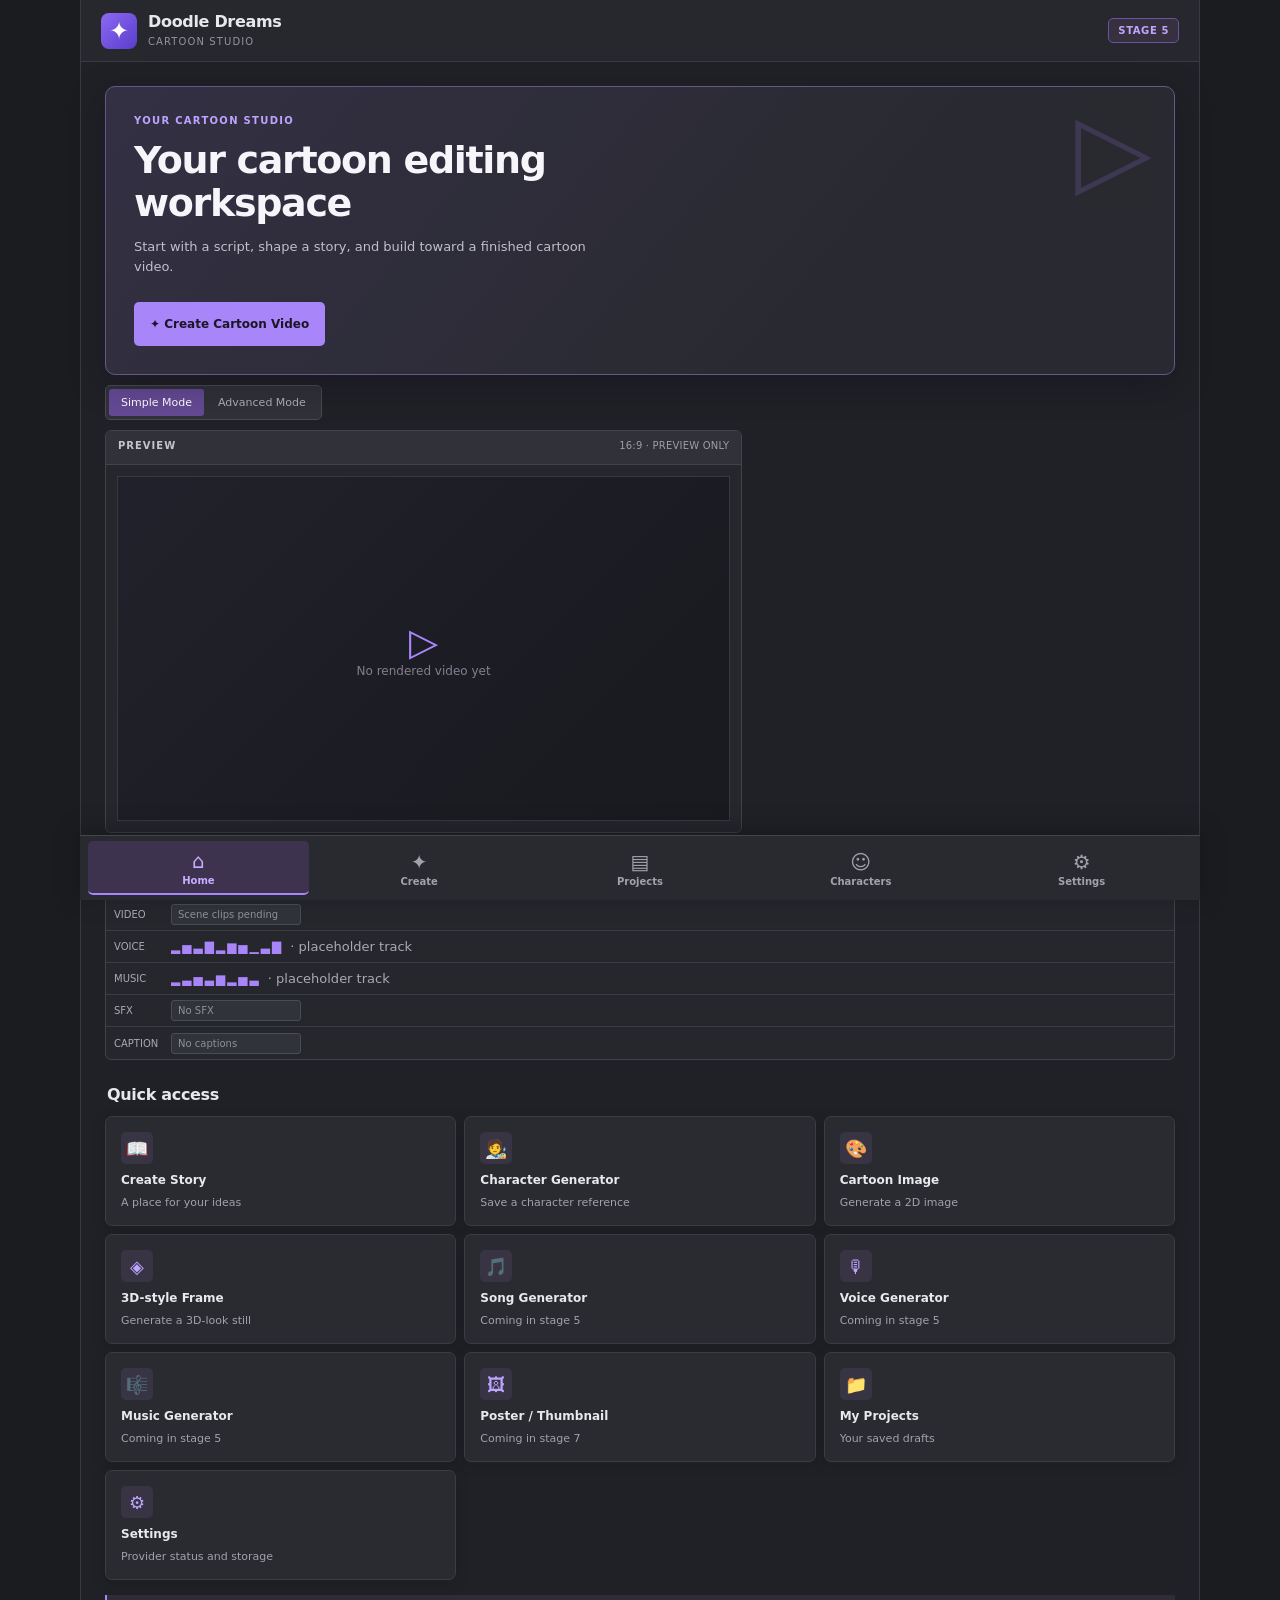
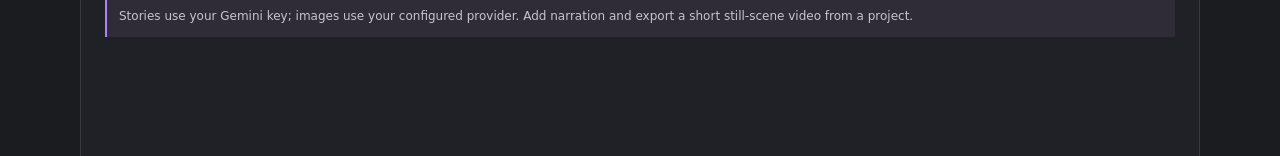
<file: index.html>
<!doctype html>
<html lang="en"><head><meta charset="utf-8"><meta name="viewport" content="width=device-width, initial-scale=1, viewport-fit=cover"><meta name="theme-color" content="#27282e"><meta name="description" content="Doodle Dreams: your cartoon creation studio"><link rel="manifest" href="manifest.json"><link rel="icon" href="editor-icon-192.png"><link rel="apple-touch-icon" href="editor-icon-192.png"><link rel="stylesheet" href="styles.css?v=11"><title>Doodle Dreams</title></head><body>
<div class="shell"><header class="top"><span class="brand-icon" aria-hidden="true">✦</span><div><strong>Doodle Dreams</strong><small>Cartoon studio</small></div><span class="tag">Stage 5</span></header><main id="main" tabindex="-1"></main><nav class="bottom" aria-label="Main navigation"><button data-route="home">⌂<span>Home</span></button><button data-route="create">✦<span>Create</span></button><button data-route="projects">▤<span>Projects</span></button><button data-route="characters">☺<span>Characters</span></button><button data-route="settings">⚙<span>Settings</span></button></nav></div><div id="toast" role="status" aria-live="polite"></div><script type="module" src="app.js?v=16"></script></body></html>
</file>
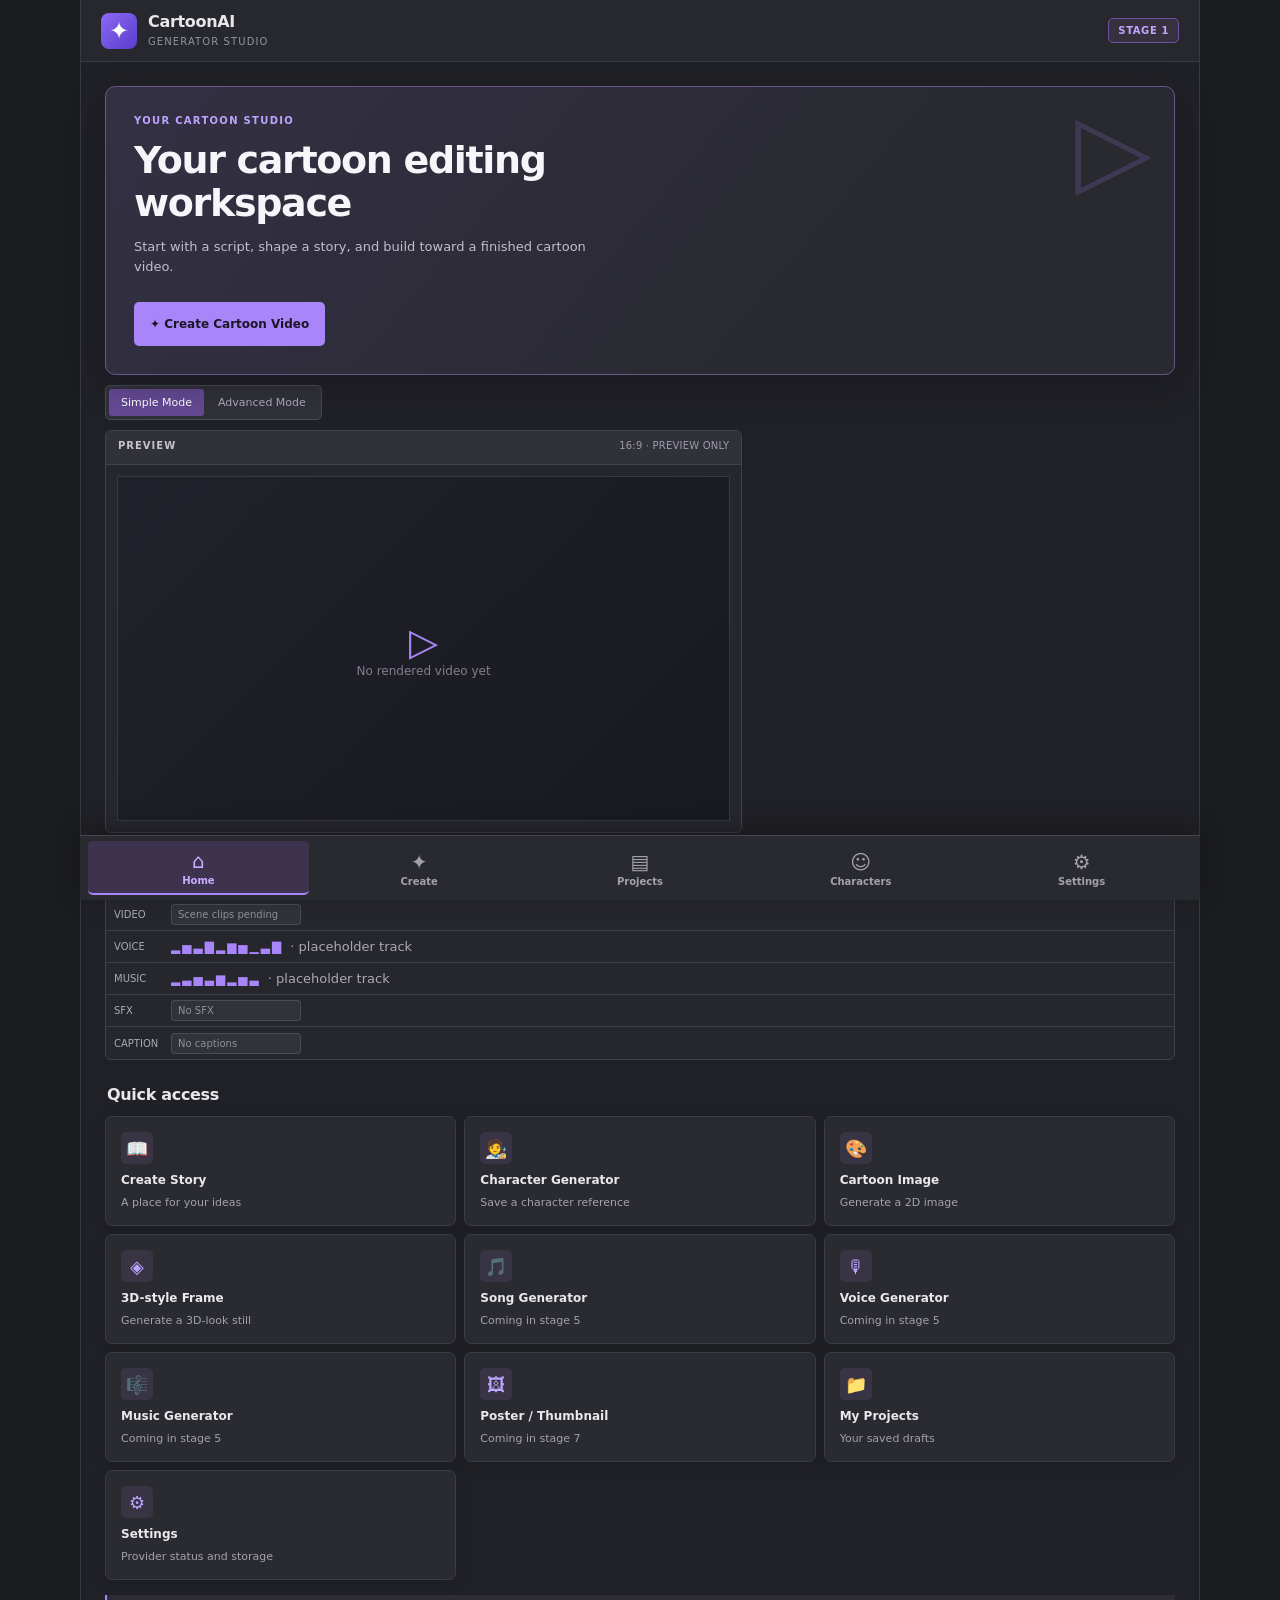
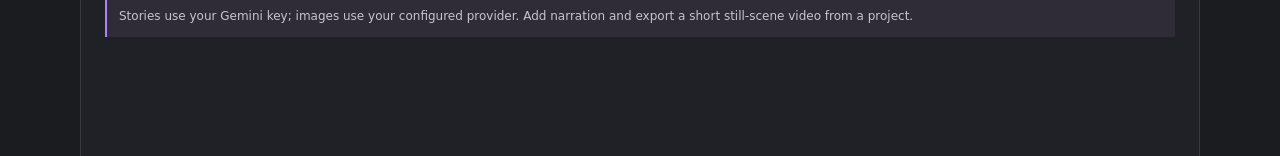
<file: 1-index.html>
<!doctype html>
<html lang="en"><head><meta charset="utf-8"><meta name="viewport" content="width=device-width, initial-scale=1, viewport-fit=cover"><meta name="theme-color" content="#6454db"><meta name="description" content="CartoonAI Generator: your cartoon creation studio"><link rel="manifest" href="manifest.json"><link rel="icon" href="icon-192.png"><link rel="apple-touch-icon" href="icon-192.png"><link rel="stylesheet" href="styles.css"><title>CartoonAI Generator</title></head><body>
<div class="shell"><header class="top"><span class="brand-icon" aria-hidden="true">✦</span><div><strong>CartoonAI</strong><small>Generator studio</small></div><span class="tag">Stage 1</span></header><main id="main" tabindex="-1"></main><nav class="bottom" aria-label="Main navigation"><button data-route="home">⌂<span>Home</span></button><button data-route="create">✦<span>Create</span></button><button data-route="projects">▤<span>Projects</span></button><button data-route="characters">☺<span>Characters</span></button><button data-route="settings">⚙<span>Settings</span></button></nav></div><div id="toast" role="status" aria-live="polite"></div><script type="module" src="app.js"></script></body></html>
</file>
<file: styles.css>
:root{font-family:Inter,ui-sans-serif,system-ui,-apple-system,'Segoe UI',sans-serif;color:#e8e7ec;background:#1b1c20;color-scheme:dark}*{box-sizing:border-box}body{margin:0}button,input,textarea,select{font:inherit}button{cursor:pointer}button:disabled{cursor:not-allowed;opacity:.55}.shell{max-width:1120px;min-height:100dvh;margin:auto;background:#202126;padding-bottom:calc(80px + env(safe-area-inset-bottom));border-left:1px solid #383941;border-right:1px solid #383941}.top{height:62px;display:flex;align-items:center;gap:11px;padding:10px 20px;border-bottom:1px solid #393b43;background:#27282e}.top strong{display:block;font-size:16px;line-height:1;letter-spacing:-.02em}.top small{display:block;color:#93949f;font-size:10px;letter-spacing:.11em;text-transform:uppercase;margin-top:6px}.brand-icon{height:36px;width:36px;border-radius:8px;background:linear-gradient(135deg,#8c69f3,#5a3dcc);color:white;display:grid;place-items:center;font-size:24px}.tag{margin-left:auto;background:#37303f;color:#c0a5ff;border:1px solid #6d51a6;border-radius:5px;padding:6px 9px;font-size:10px;font-weight:700;letter-spacing:.06em;text-transform:uppercase}main{padding:18px 18px 30px}.hero{background:linear-gradient(130deg,#343044,#292a31 68%);border:1px solid #68568a;border-radius:10px;color:#f6f5fa;padding:24px;box-shadow:0 10px 35px #100d1e55;position:relative;overflow:hidden}.hero:after{content:'▷';position:absolute;right:22px;top:4px;font-size:100px;color:#a985fa;opacity:.17}.eyebrow,.panel-label{text-transform:uppercase;letter-spacing:.13em;font-size:10px;font-weight:800;color:#aaaab8}.hero .eyebrow{color:#bca4ff}.hero h1{font-size:29px;line-height:1.12;letter-spacing:-.035em;margin:13px 0;max-width:500px}.hero p{font-size:13px;line-height:1.55;max-width:460px;color:#c0bfca}.hero button{margin-top:12px}.section-title{margin:25px 2px 12px;font-size:16px;letter-spacing:-.02em}.grid{display:grid;grid-template-columns:repeat(2,minmax(0,1fr));gap:8px}.card,.panel{border:1px solid #3b3c44;background:#2a2b31;border-radius:7px;box-shadow:0 3px 14px #11111425}.card{padding:15px}.tool{min-height:100px;text-align:left;width:100%;color:#e9e8ec;transition:border-color .18s,background .18s}.tool:hover,.tool:focus-visible{border-color:#a688ef;background:#303039}.tool b{display:block;margin:9px 0 4px;font-size:12px}.tool small{color:#a2a1ad;font-size:11px}.emoji{height:32px;width:32px;border-radius:5px;display:grid;place-items:center;font-size:18px;background:#383444;color:#bba5ff}.bottom{position:fixed;bottom:0;left:50%;transform:translateX(-50%);width:min(100%,1120px);height:calc(65px + env(safe-area-inset-bottom));padding:5px 8px calc(5px + env(safe-area-inset-bottom));display:grid;grid-template-columns:repeat(5,1fr);background:#292a30;border-top:1px solid #44454d;box-shadow:0 -5px 18px #11111480;z-index:20}.bottom button{background:none;border:0;border-radius:5px;font-size:20px;color:#a3a2ac;display:flex;flex-direction:column;align-items:center;justify-content:center;gap:2px}.bottom span{font-size:10px;font-weight:600}.bottom .active{background:#3d334f;color:#c9acff;border-bottom:2px solid #a985fa}h1.page{font-size:26px;letter-spacing:-.04em;margin:8px 0}.muted{color:#aaa9b4;font-size:13px;line-height:1.55}.panel{padding:16px;margin:12px 0}.panel h2{font-size:16px}.field{display:block;margin:14px 0}.field span{display:block;font-size:11px;font-weight:700;margin-bottom:6px;color:#bbbbc6;letter-spacing:.045em}.field input,.field textarea,.field select{width:100%;border:1px solid #51515c;border-radius:5px;padding:11px 12px;background:#1e1f24;color:#f1f0f4;outline-color:#a985fa}.field textarea{resize:vertical;min-height:105px}.field input:focus,.field textarea:focus,.field select:focus{border-color:#a985fa}.row{display:flex;gap:8px;flex-wrap:wrap}.row>*{flex:1}.primary,.secondary,.danger,.hero button{border:1px solid transparent;border-radius:5px;padding:11px 15px;min-height:44px;font-weight:700;font-size:12px}.primary{background:#a985fa;color:#1b1625}.primary:hover{background:#c3adff;box-shadow:0 0 15px #a985fa45}.secondary{background:#373740;border-color:#585760;color:#e2dfeb}.secondary:hover{border-color:#a985fa}.danger{background:#3a292e;color:#ffafa9}.item{display:flex;gap:12px;align-items:center;padding:14px 0;border-bottom:1px solid #3d3d47}.item:last-child{border-bottom:0}.item-info{flex:1;min-width:0}.item-info b,.item-info small{display:block;overflow-wrap:anywhere}.item-info small{color:#a2a1aa;margin-top:4px;font-size:11px}.empty{text-align:center;padding:35px 18px}.empty .emoji{margin:auto;height:56px;width:56px;font-size:30px}.badge{display:inline-block;padding:5px 8px;border-radius:4px;background:#3e334a;color:#c6a8ff;font-size:10px;font-weight:700;text-transform:uppercase}.note{background:#302c37;border-left:2px solid #a985fa;padding:12px;font-size:12px;line-height:1.5;margin:15px 0;color:#c8c3d0}.steps{display:flex;overflow:auto;gap:5px;padding:8px 0}.step{white-space:nowrap;background:#32333b;border:1px solid #43444d;border-radius:4px;padding:8px 11px;font-size:11px;color:#a9a9b3}.step.current{background:#493a69;border-color:#a985fa;color:white}#toast{position:fixed;left:50%;bottom:calc(78px + env(safe-area-inset-bottom));transform:translateX(-50%);background:#443557;color:white;border:1px solid #a985fa;border-radius:5px;padding:10px 15px;z-index:30;max-width:90%;display:none}.workspace{display:grid;gap:8px;margin-top:12px}.dock{background:#26272d;border:1px solid #41424a;border-radius:6px;overflow:hidden}.dock-head{background:#303139;border-bottom:1px solid #41424a;padding:9px 12px;font-size:10px;letter-spacing:.1em;color:#c5c4cc;font-weight:750;text-transform:uppercase;display:flex;justify-content:space-between}.dock-body{padding:11px}.preview-screen{aspect-ratio:16/9;background:linear-gradient(135deg,#20212a,#191a1f);border:1px solid #383940;display:grid;place-items:center;color:#837e90;font-size:12px}.preview-screen .play{color:#a985fa;font-size:38px;display:block;text-align:center}.timeline{overflow-x:auto}.ruler{height:23px;color:#777985;font-size:10px;letter-spacing:.05em;border-bottom:1px solid #42434a;display:flex;justify-content:space-between;min-width:410px;padding:4px 9px}.track{height:32px;display:flex;align-items:center;gap:7px;border-bottom:1px solid #3c3d44;min-width:410px;padding:4px 8px}.track:last-child{border:0}.track-name{flex:0 0 50px;font-size:10px;color:#aaaab4}.clip{height:21px;border-radius:3px;background:#513e7a;border:1px solid #9775e0;width:130px;font-size:10px;line-height:19px;padding:0 6px;color:#efe9ff}.clip.ghost{background:#31333b;border-color:#4a4b54;color:#8f909a}.wave{color:#a985fa;letter-spacing:2px;font-size:12px;overflow:hidden;white-space:nowrap}.studio-grid{display:grid;gap:8px}.mode-control{display:inline-flex;gap:2px;background:#303139;padding:3px;border-radius:5px;border:1px solid #494a52;margin:10px 0}.mode-control button{border:0;background:transparent;color:#b0aeba;padding:7px 12px;border-radius:3px;font-size:11px}.mode-control button.selected{background:#654a94;color:white}.simple-hide{display:none}.studio-grid.advanced .simple-hide{display:block}@media(min-width:740px){main{padding:24px}.grid{grid-template-columns:repeat(3,1fr)}.hero{padding:28px}.hero h1{font-size:38px}.studio-grid{grid-template-columns:1.5fr 1fr}.studio-grid .timeline-dock{grid-column:1 / -1}}
.timeline-dock .dock-head{gap:8px;align-items:center}.timeline-dock .dock-head span{font-size:9px;text-align:right;letter-spacing:.025em;line-height:1.3}.dock-head{min-height:34px}.dock-head span{font-weight:500;color:#9e9dab;letter-spacing:.02em}

.key-status{border:1px solid #5a5369;background:#36313f;color:#e2dded;padding:10px 12px;min-height:40px;font-size:12px;line-height:1.5;margin:12px 0 0;border-radius:5px}.key-status.success{border-color:#679c8a;color:#b8ecd4;background:#23352e}.key-status.error{border-color:#be6e70;color:#ffd0d1;background:#3b292e}

.image-gallery{display:grid;grid-template-columns:repeat(auto-fit,minmax(220px,1fr));gap:10px}.image-gallery figure{margin:0}.image-gallery img,.generated-image{display:block;width:100%;height:auto;max-height:520px;object-fit:contain;background:#17181d;border:1px solid #444650;border-radius:4px}.image-gallery figcaption{margin:9px 0;color:#dedbe5;font-size:12px;overflow-wrap:anywhere}.image-gallery small{display:block;color:#9f9da9;margin-bottom:10px}
.scene-pick{display:grid;grid-template-columns:22px 84px minmax(0,1fr);align-items:center;gap:10px;padding:9px 0;border-bottom:1px solid #44454d;cursor:pointer}.scene-pick img{width:84px;height:58px;object-fit:cover;border-radius:4px}.scene-pick span{min-width:0}.scene-pick b,.scene-pick small{display:block;overflow-wrap:anywhere}.scene-pick b{font-size:12px}.scene-pick small{font-size:11px;color:#a5a3af;margin-top:4px;display:-webkit-box;-webkit-line-clamp:2;-webkit-box-orient:vertical;overflow:hidden}.scene-pick input{accent-color:#a985fa}
</file>
